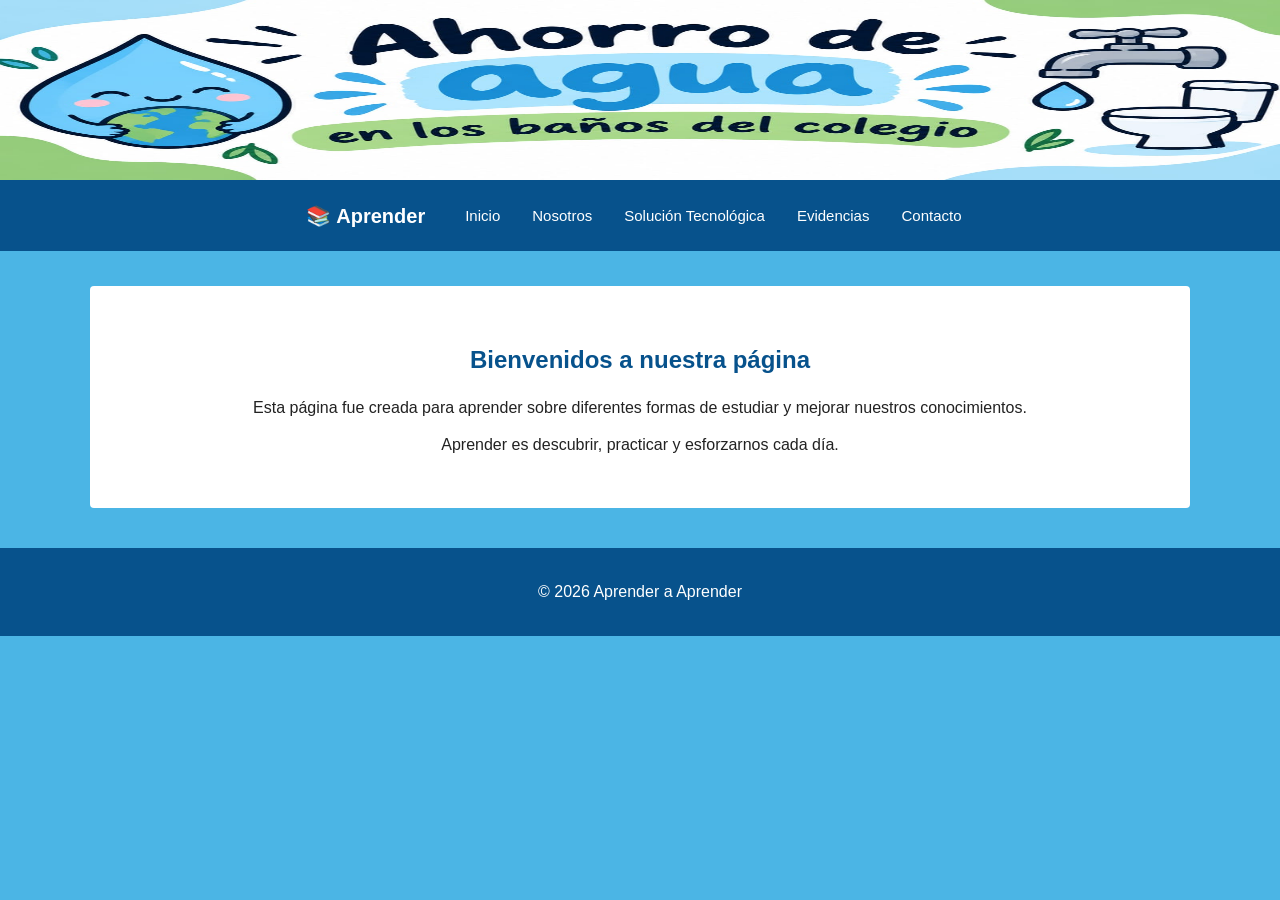
<file: index.html>
<!DOCTYPE html>
<html lang="es">
<head>
    <meta charset="UTF-8">
    <meta name="viewport" content="width=device-width, initial-scale=1.0">
    <title>Aprender a Aprender</title>
    <link rel="stylesheet" href="css.css">
</head>
<body>
    <div class="banner">
        <img src="banner1.jpeg" alt="Ahorro de agua">
    </div>
<header>
    <nav>
        <div class="logo">📚 Aprender</div>

        <a href="index.html">Inicio</a>
        <a href="nosotros.html">Nosotros</a>
        <a href="solucion tecnologica.html">Solución Tecnológica</a>
        <a href="evidencias.html">Evidencias</a>
        <a href="contacto.html">Contacto</a>
    </nav>
</header>

<main class="contenedor">
    <h1></h1>

    <h2>Bienvenidos a nuestra página</h2>

    <p>
        Esta página fue creada para aprender sobre
        diferentes formas de estudiar y mejorar
        nuestros conocimientos.
    </p>

    <p>
        Aprender es descubrir, practicar y
        esforzarnos cada día.
    </p>
</main>

<footer>
    <p>© 2026 Aprender a Aprender</p>
</footer>

</body>
</html>
</file>
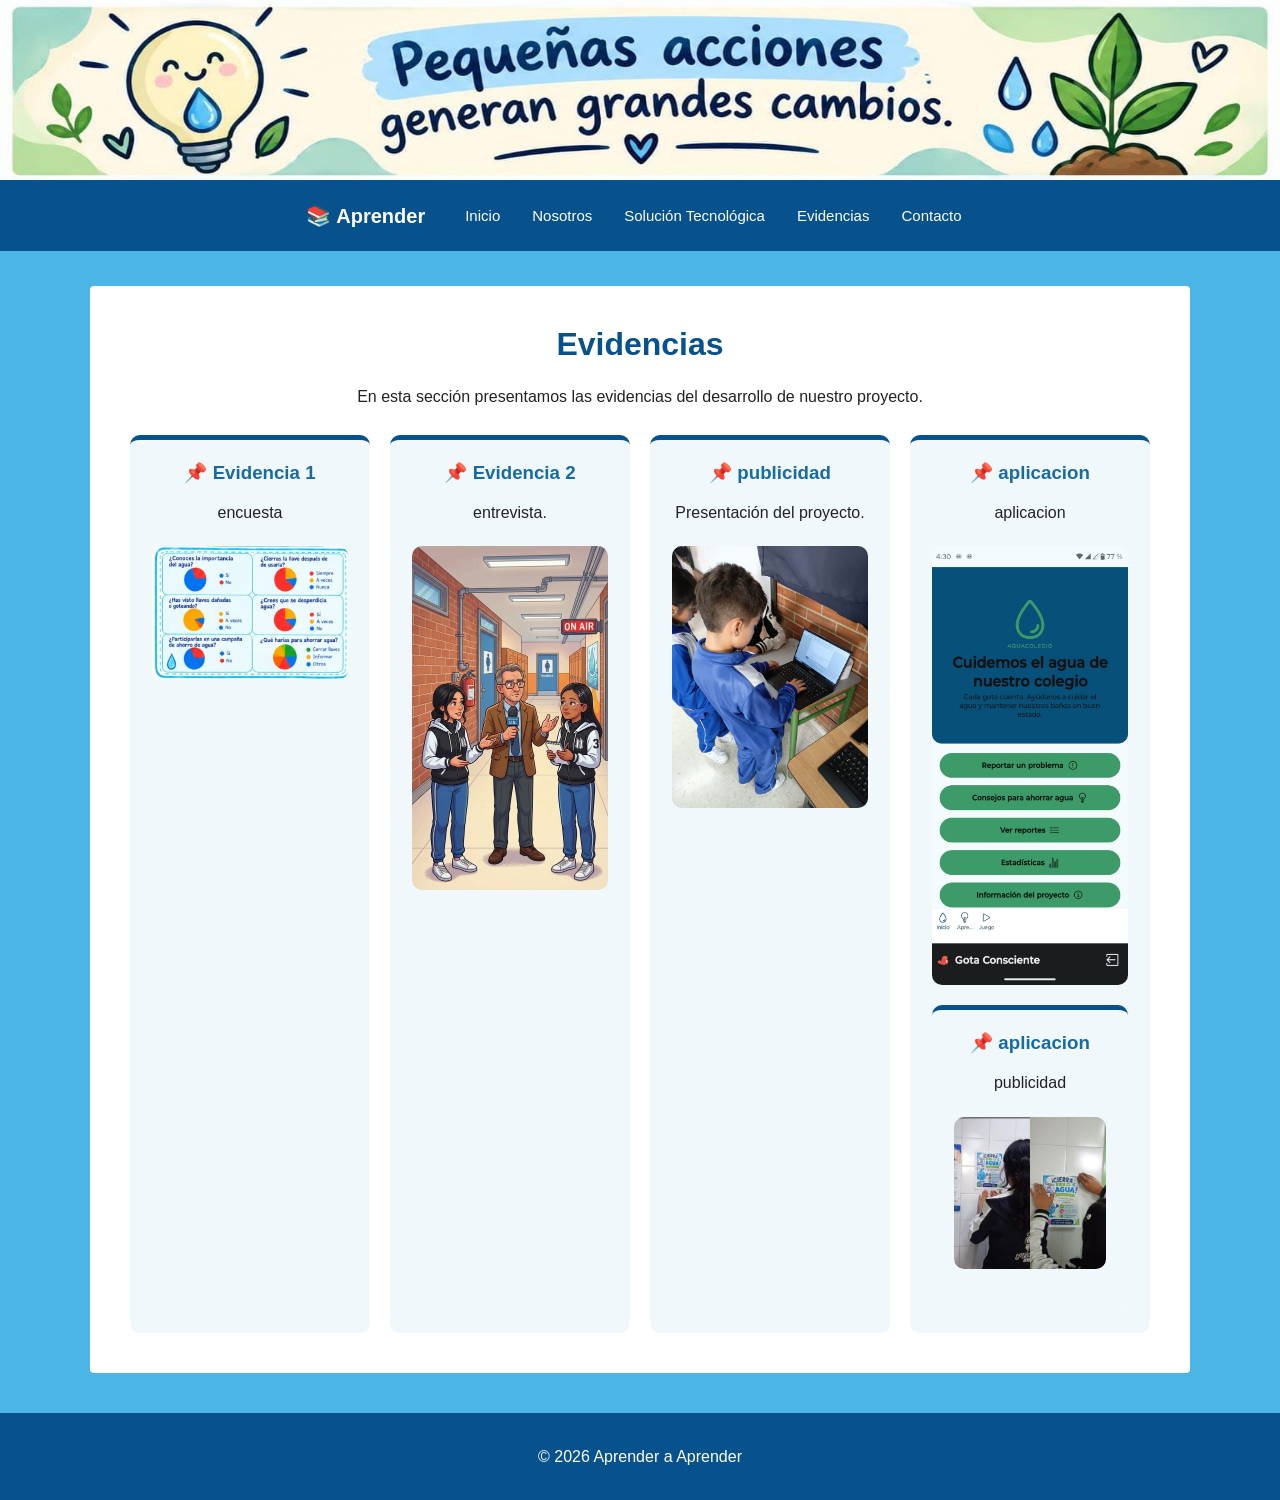
<file: evidencias.html>
<!DOCTYPE html>
<html lang="es">
<head>
    <meta charset="UTF-8">
    <meta name="viewport" content="width=device-width, initial-scale=1.0">
    <title>Evidencias</title>
    <link rel="stylesheet" href="css.css">
</head>
<body>
    <div class="banner">
        <img src="banner4.jpeg" alt="Ahorro de agua">
    </div>

<header>
    <nav>
        <div class="logo">📚 Aprender</div>

        <a href="index.html">Inicio</a>
        <a href="nosotros.html">Nosotros</a>
        <a href="solucion tecnologica.html">Solución Tecnológica</a>
        <a href="evidencias.html">Evidencias</a>
        <a href="contacto.html">Contacto</a>
    </nav>
</header>

<main class="contenedor">

    <h1>Evidencias</h1>

    <p>
        En esta sección presentamos las evidencias
        del desarrollo de nuestro proyecto.
    </p>

    <div class="tarjetas">

        <div class="tarjeta">
            <h3>📌 Evidencia 1</h3>
            <p>encuesta</p>
            <img src="encuesta.jpeg"
                 alt="Evidencia 1"
                 class="imagen">
        </div>

        <div class="tarjeta">
            <h3>📌 Evidencia 2</h3>
            <p>entrevista.</p>
            <img src="entrevista.jpeg"
                 alt="Evidencia 2"
                 class="imagen">
        </div>

        <div class="tarjeta">
            <h3>📌 publicidad</h3>
            <p>Presentación del proyecto.</p>
            <img src="presentacion.jpeg"
                 alt="Evidencia 3"
                 class="imagen">
        </div>



        <div class="tarjeta">
            <h3>📌 aplicacion</h3>
            <p>aplicacion </p>
            <img src="aplicacion.jpeg"
                 alt="Evidencia 3"
                 class="imagen">

                 
        <div class="tarjeta">
            <h3>📌 aplicacion</h3>
            <p>publicidad </p>
            <img src="afiche.jpeg"
                 alt="Evidencia 3"
                 class="imagen">
        </div>
        </div>
    </div>

</main>

<footer>
    <p>© 2026 Aprender a Aprender</p>
</footer>

</body>
</html>
</file>
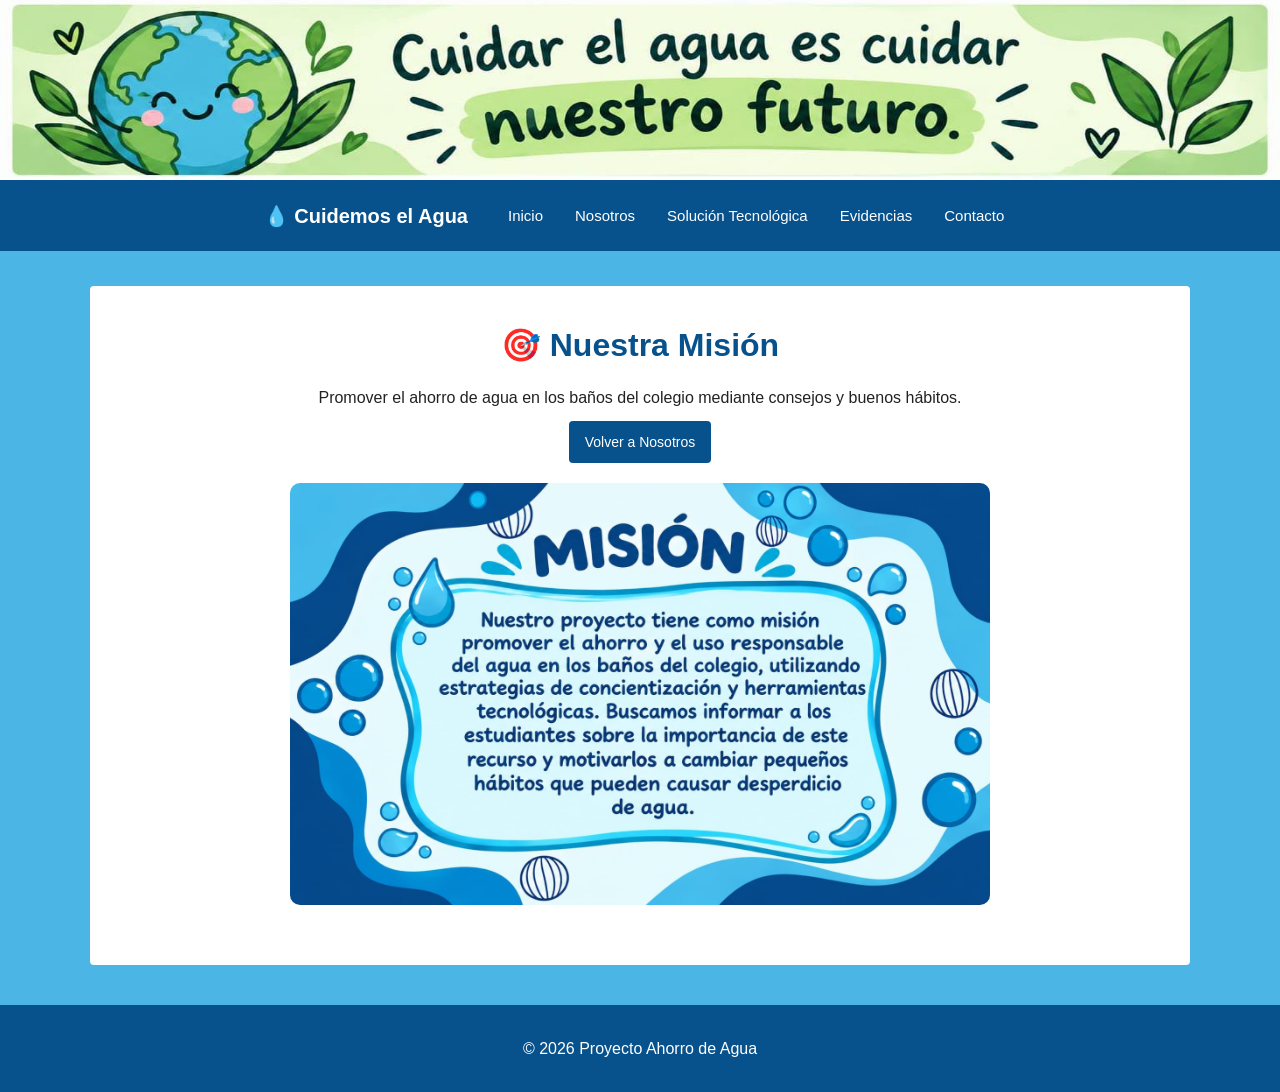
<file: mision.html>
<!DOCTYPE html>
<html lang="es">
<head>
    <meta charset="UTF-8">
    <meta name="viewport" content="width=device-width, initial-scale=1.0">
    <title>Misión</title>
    <link rel="stylesheet" href="css.css">
</head>
<body>
    <div class="banner">
        <img src="banner2.jpeg" alt="Ahorro de agua">
    </div>
    </div>
<header>
    <nav>
        <div class="logo">💧 Cuidemos el Agua</div>
        <a href="index.html">Inicio</a>
        <a href="nosotros.html">Nosotros</a>
        <a href="solucion tecnologica.html">Solución Tecnológica</a>
        <a href="evidencias.html">Evidencias</a>
        <a href="contacto.html">Contacto</a>
    </nav>
</header>

<main class="contenedor">

    <h1>🎯 Nuestra Misión</h1>

    <p>
        Promover el ahorro de agua en los baños
        del colegio mediante consejos y buenos hábitos.
    </p>


    <a href="nosotros.html" class="boton">
        Volver a Nosotros
    </a>

    <img src="mision.jpeg"
         alt="Cuidado del agua"
         class="imagen">


</main>

<footer>
    <p>© 2026 Proyecto Ahorro de Agua</p>
</footer>

</body>
</html>
</file>
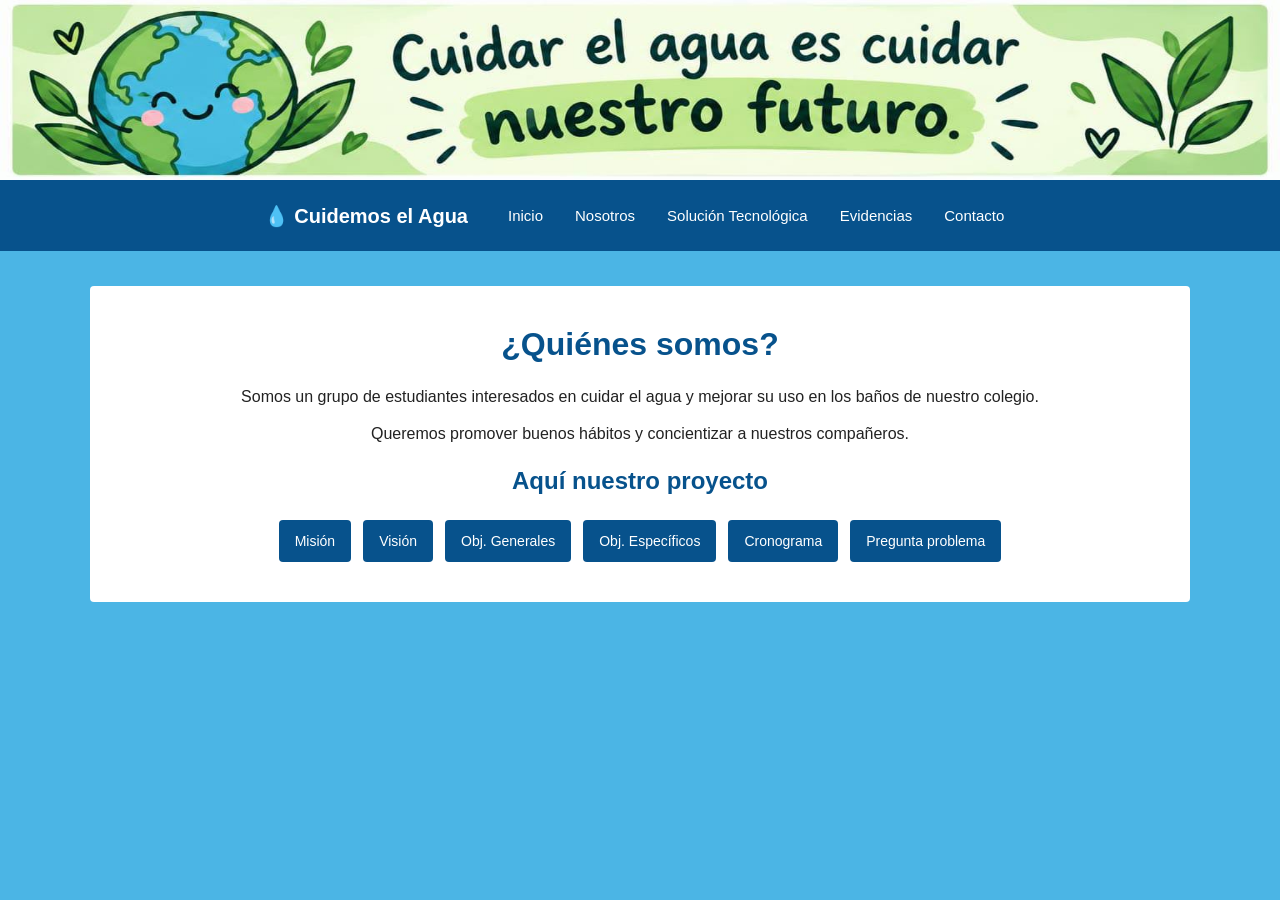
<file: nosotros.html>
<!DOCTYPE html>
<html lang="es">
<head>
    <meta charset="UTF-8">
    <meta name="viewport" content="width=device-width, initial-scale=1.0">
    <title>Nosotros - Ahorro de Agua</title>
    <link rel="stylesheet" href="css.css">
</head>
<body>
    <div class="banner">
        <img src="banner2.jpeg" alt="Nosotros">
    </div>

<header>
    <nav>
        <div class="logo">💧 Cuidemos el Agua</div>

        <a href="index.html">Inicio</a>
        <a href="nosotros.html">Nosotros</a>
        <a href="solucion tecnologica.html">Solución Tecnológica</a>
        <a href="evidencias.html">Evidencias</a>
        <a href="contacto.html">Contacto</a>
    </nav>
</header>

<main class="contenedor">

    <h1>¿Quiénes somos?</h1>

    <p>
        Somos un grupo de estudiantes interesados
        en cuidar el agua y mejorar su uso
        en los baños de nuestro colegio.
    </p>

    <p>
        Queremos promover buenos hábitos y
        concientizar a nuestros compañeros.
    </p>
    <h2>Aquí nuestro proyecto</h2>

    <div class="botones">
    
        <a href="mision.html" class="boton">Misión</a>
    
        <a href="vision.html" class="boton">Visión</a>
    
        <a href="obj generales.jpeg" class="boton">
            Obj. Generales
        </a>
    
        <a href="objetivos especificos.html" class="boton">
            Obj. Específicos
        </a>
    
        <a href="cronograma.html" class="boton">
            Cronograma
        </a>
    
        <a href="pregunta problema.html" class="boton">
            Pregunta problema
        </a>
    
    </div>
    </body>
</html>
</file>
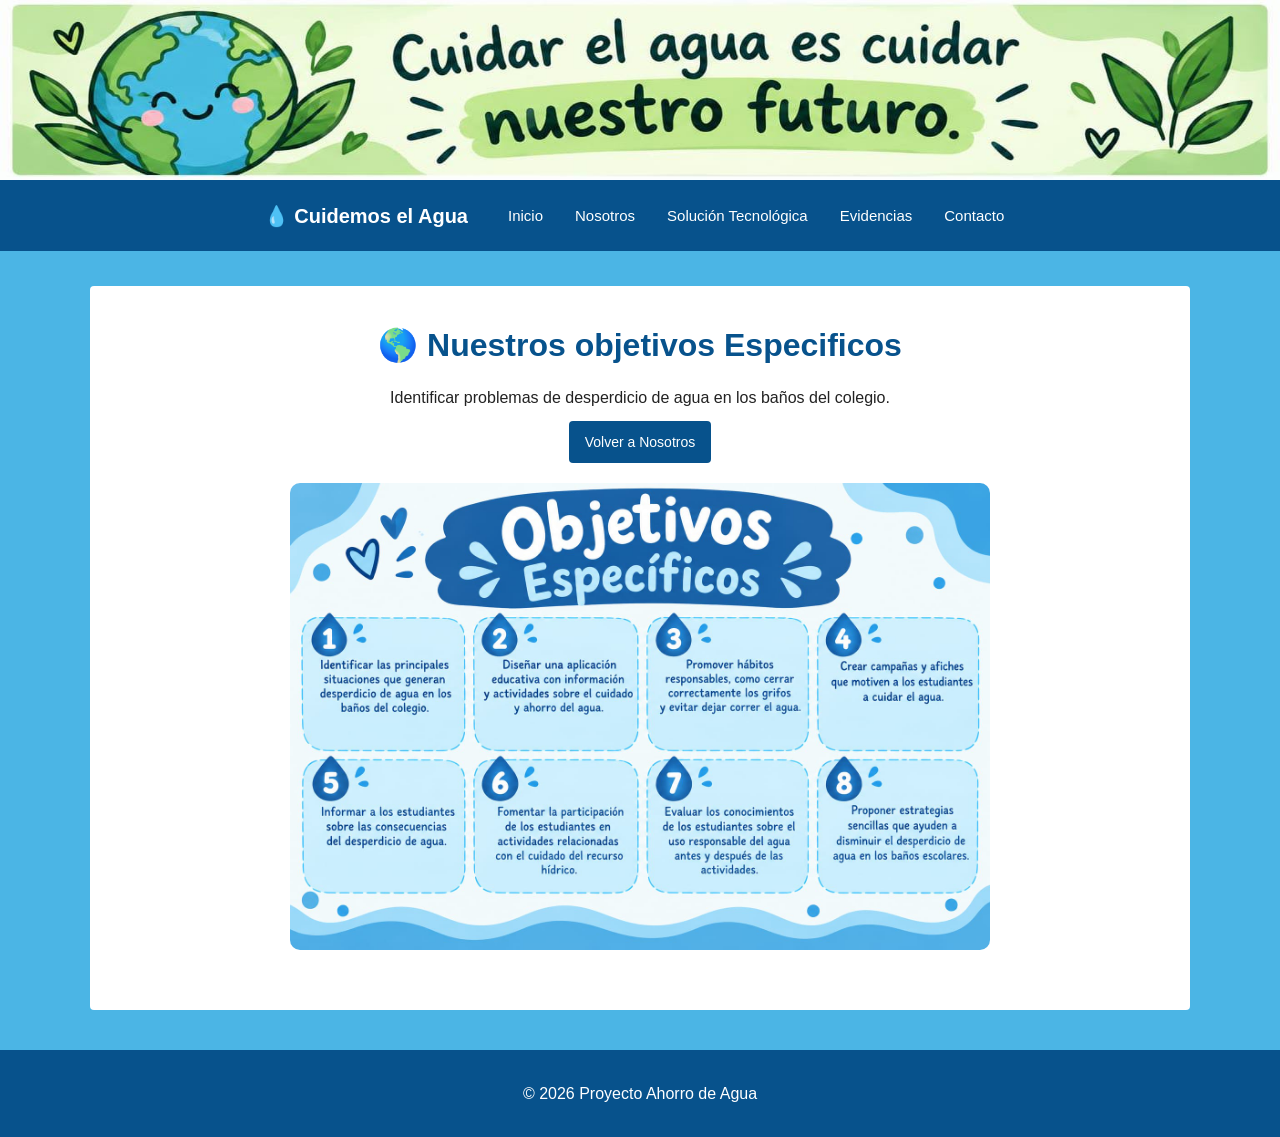
<file: objetivos especificos.html>
<!DOCTYPE html>
<html lang="es">
<head>
    <meta charset="UTF-8">
    <meta name="viewport" content="width=device-width, initial-scale=1.0">
    <title>Objetivo General</title>
    <link rel="stylesheet" href="css.css">
</head>
<body>
    <div class="banner">
        <img src="banner2.jpeg" alt="Ahorro de agua">
    </div>
<header>
    <nav>
        <div class="logo">💧 Cuidemos el Agua</div>
        <a href="index.html">Inicio</a>
        <a href="nosotros.html">Nosotros</a>
        <a href="solucion tecnologica.html">Solución Tecnológica</a>
        <a href="evidencias.html">Evidencias</a>
        <a href="contacto.html">Contacto</a>
    </nav>
</header>


<main class="contenedor">

    <h1>🌎 Nuestros objetivos Especificos</h1>

    <p>
        Identificar problemas de desperdicio de agua en los baños del colegio.
    </p>


    <a href="nosotros.html" class="boton">
        Volver a Nosotros
    </a>
 
    <img src="obj especificos.jpeg"
         alt="Cuidado del agua"
         class="imagen">

</main>

<footer>
    <p>© 2026 Proyecto Ahorro de Agua</p>
</footer>

</body>
</html>
</file>
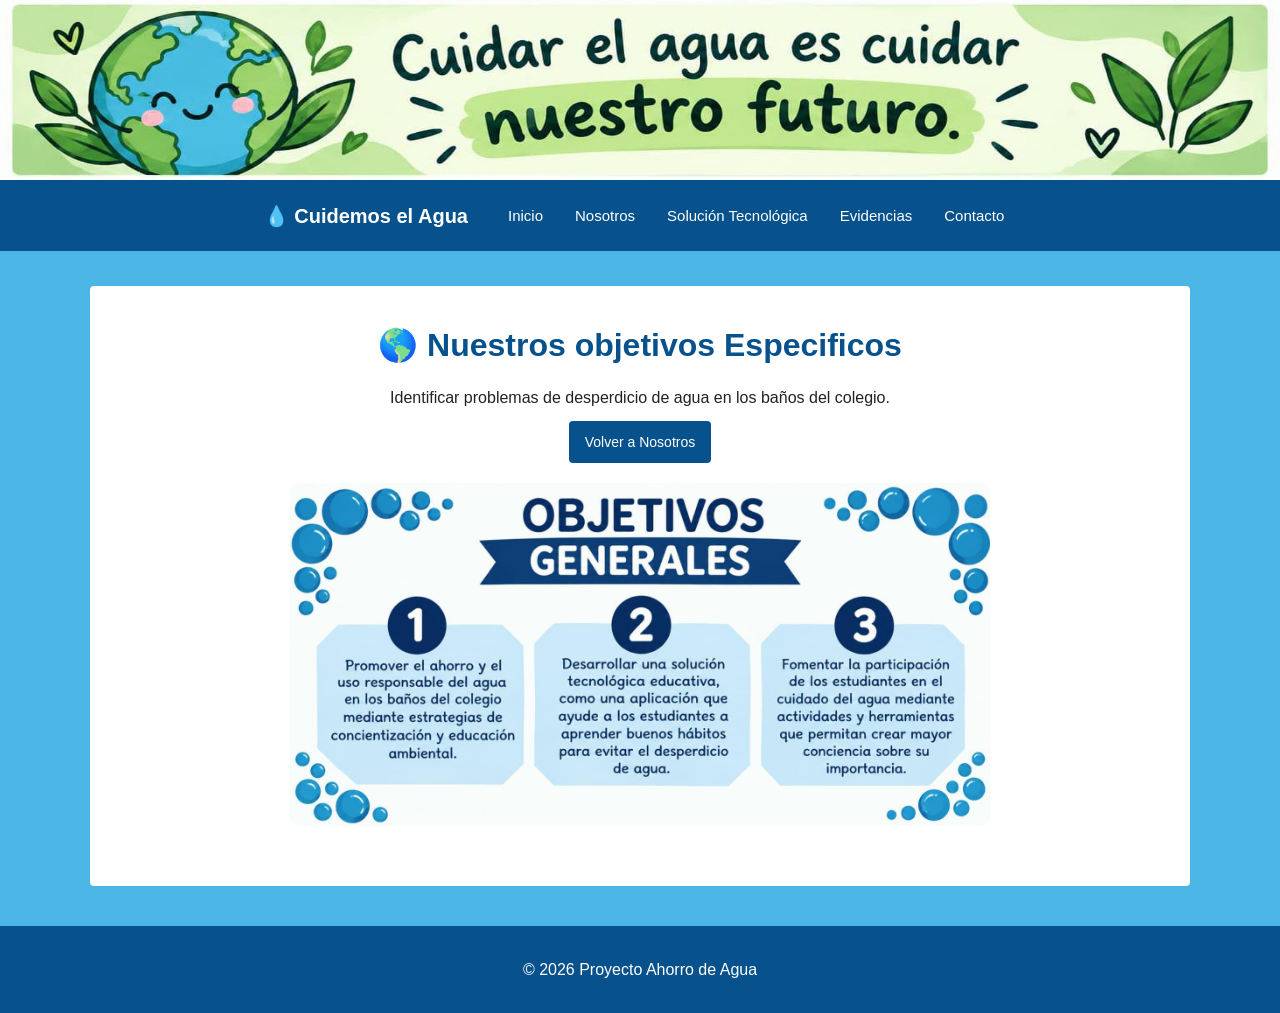
<file: objetivos generales.html>
<!DOCTYPE html>
  <html lang="es">
  <head>
      <meta charset="UTF-8">
      <meta name="viewport" content="width=device-width, initial-scale=1.0">
      <title>Objetivo General</title>
      <link rel="stylesheet" href="css.css">
  </head>
  <body>
      <div class="banner">
          <img src="banner2.jpeg" alt="Ahorro de agua">
      </div>
  <header>
      <nav>
          <div class="logo">💧 Cuidemos el Agua</div>
          <a href="index.html">Inicio</a>
          <a href="nosotros.html">Nosotros</a>
          <a href="solucion tecnologica.html">Solución Tecnológica</a>
          <a href="evidencias.html">Evidencias</a>
          <a href="contacto.html">Contacto</a>
      </nav>
  </header>
  
  
  <main class="contenedor">
  
      <h1>🌎 Nuestros objetivos Especificos</h1>
  
      <p>
          Identificar problemas de desperdicio de agua en los baños del colegio.
      </p>
  
  
      <a href="nosotros.html" class="boton">
          Volver a Nosotros
      </a>
   
      <img src="obj generales.jpeg"
           alt="Cuidado del agua"
           class="imagen">
  
  </main>
  
  <footer>
      <p>© 2026 Proyecto Ahorro de Agua</p>
  </footer>
  
  </body>
  </html>
</file>
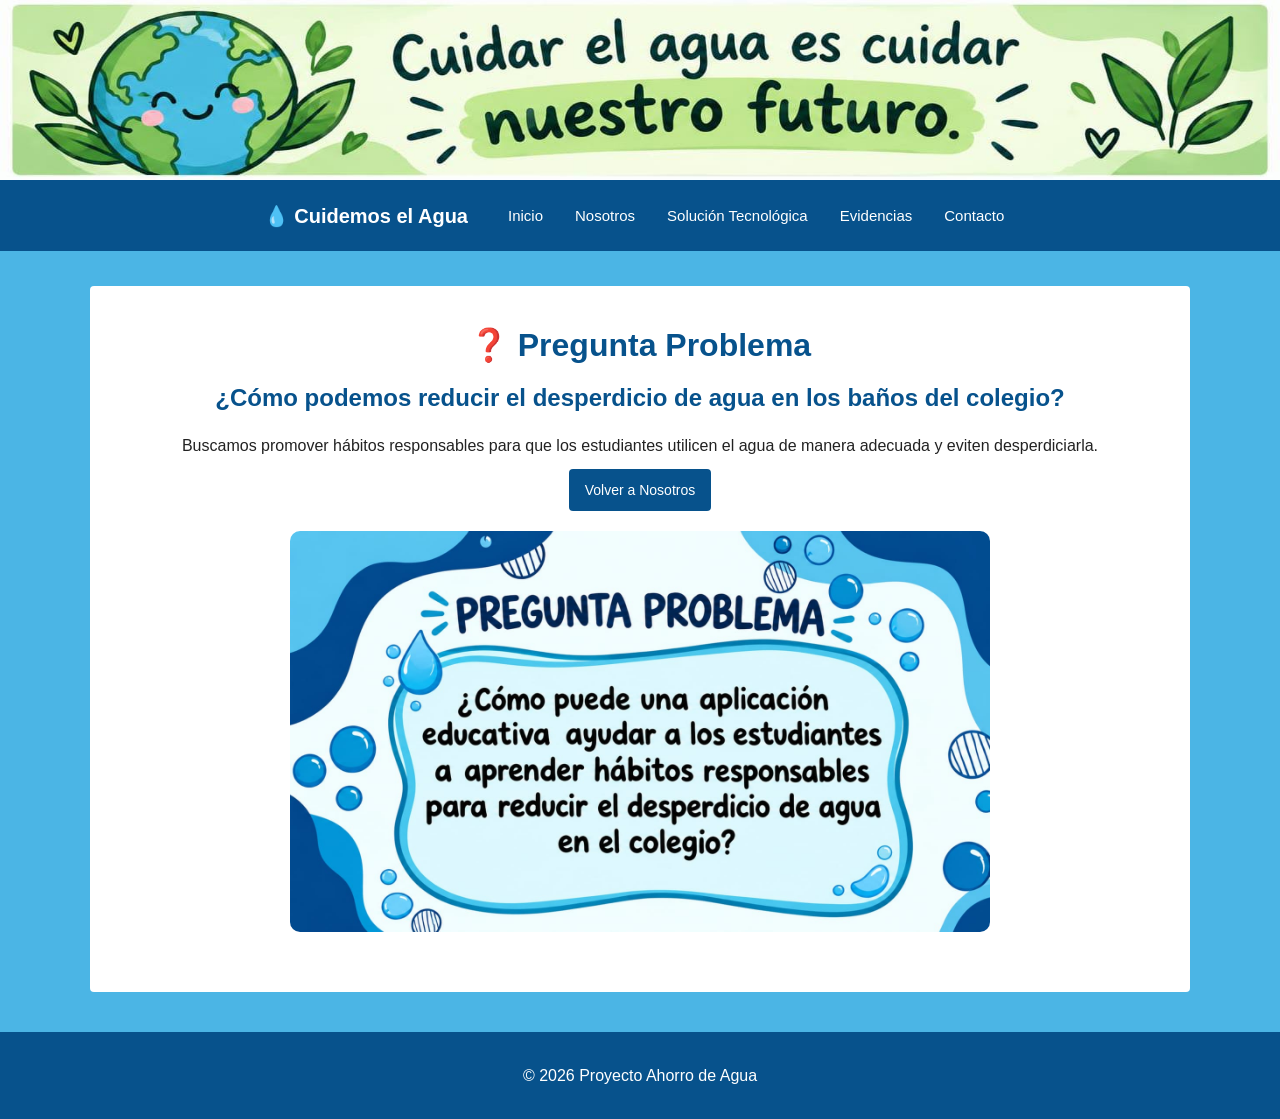
<file: pregunta problema.html>
<!DOCTYPE html>
<html lang="es">
<head>
    <meta charset="UTF-8">
    <meta name="viewport" content="width=device-width, initial-scale=1.0">
    <title>Pregunta Problema</title>
    <link rel="stylesheet" href="css.css">
</head>
<body>
    <div class="banner">
        <img src="banner2.jpeg" alt="Ahorro de agua">
    </div>

<header>
    <nav>
        <div class="logo">💧 Cuidemos el Agua</div>
        <a href="index.html">Inicio</a>
        <a href="nosotros.html">Nosotros</a>
        <a href="solucion tecnologica.html">Solución Tecnológica</a>
        <a href="evidencias.html">Evidencias</a>
        <a href="contacto.html">Contacto</a>
    </nav>
</header>

<main class="contenedor">

    <h1>❓ Pregunta Problema</h1>

    <h2>¿Cómo podemos reducir el desperdicio de agua en los baños del colegio?</h2>

    <p>
        Buscamos promover hábitos responsables
        para que los estudiantes utilicen el agua
        de manera adecuada y eviten desperdiciarla.
    </p>

    <a href="nosotros.html" class="boton">
        Volver a Nosotros
    </a>
    <p>
        <img src="pregunta problema.jpeg"
         alt="Cuidado del agua"
         class="imagen">

    </p>

</main>

<footer>
    <p>© 2026 Proyecto Ahorro de Agua</p>
</footer>

</body>
</html>
</file>
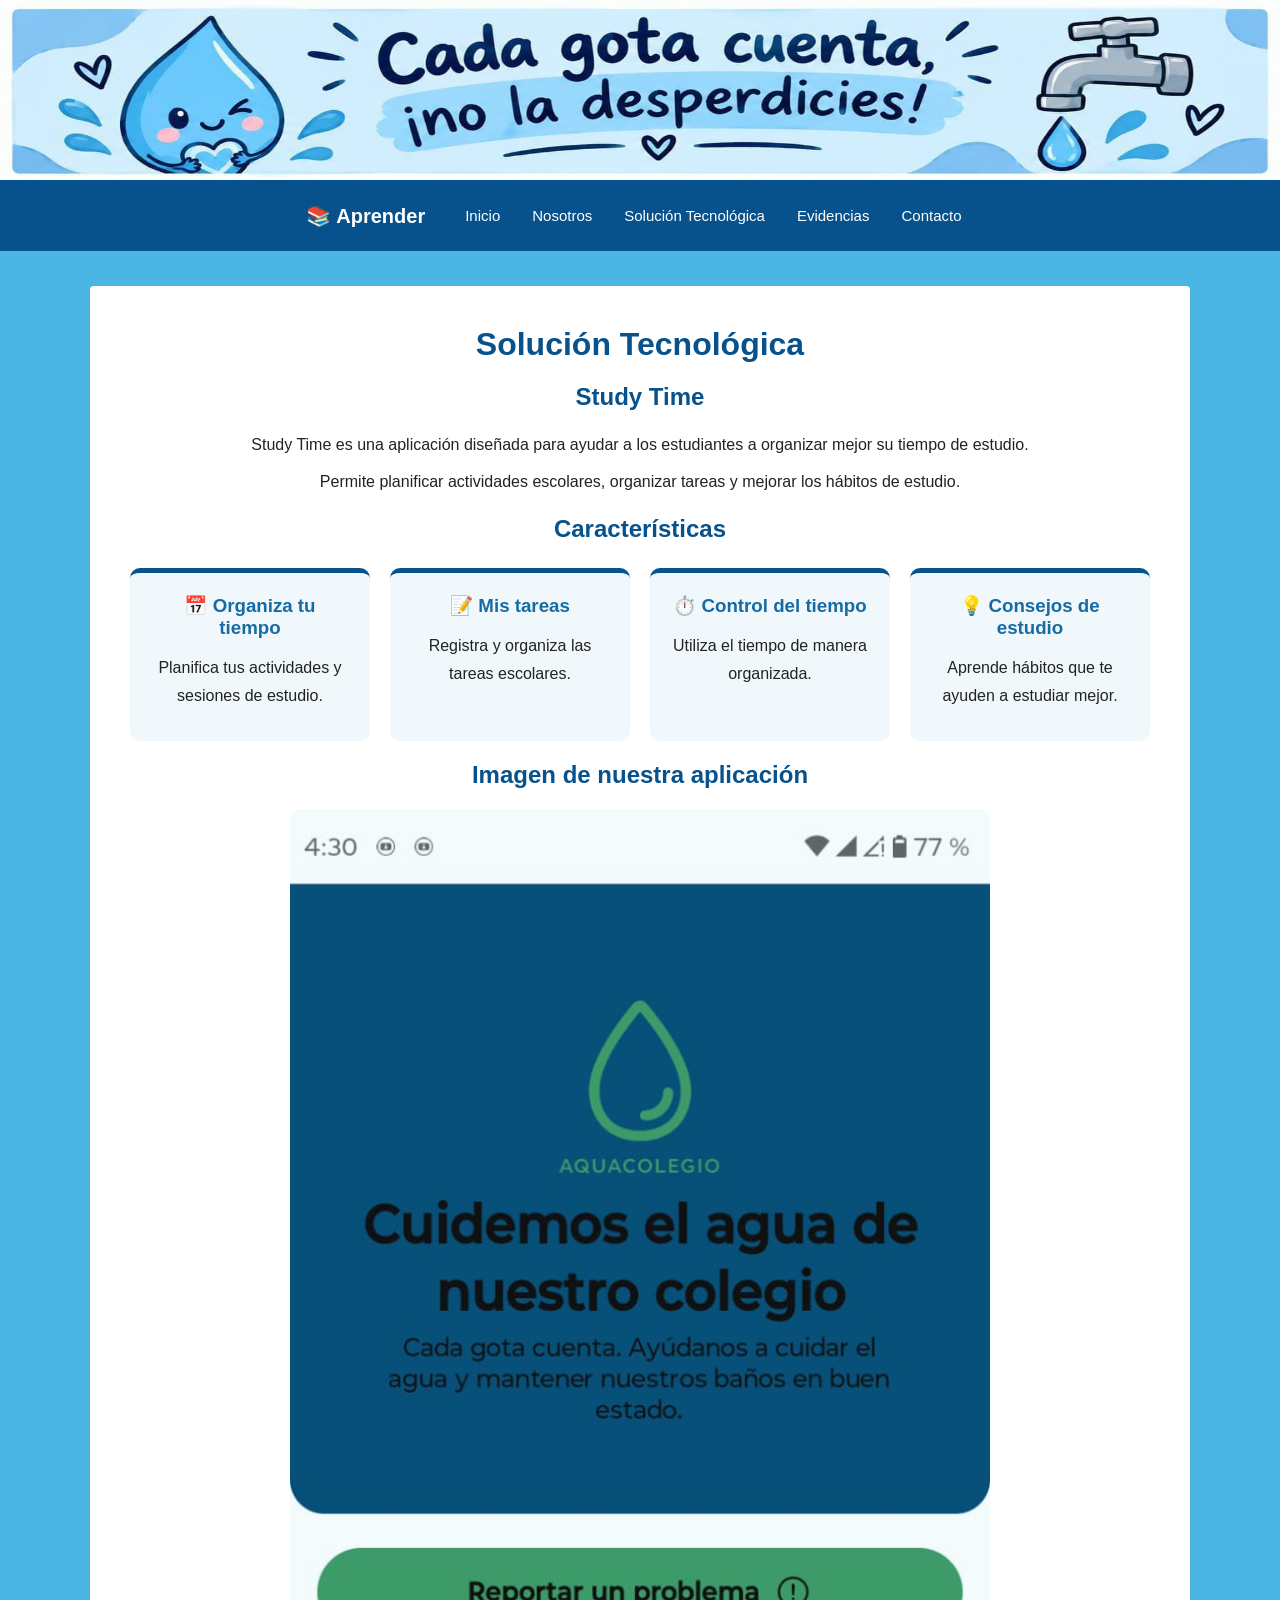
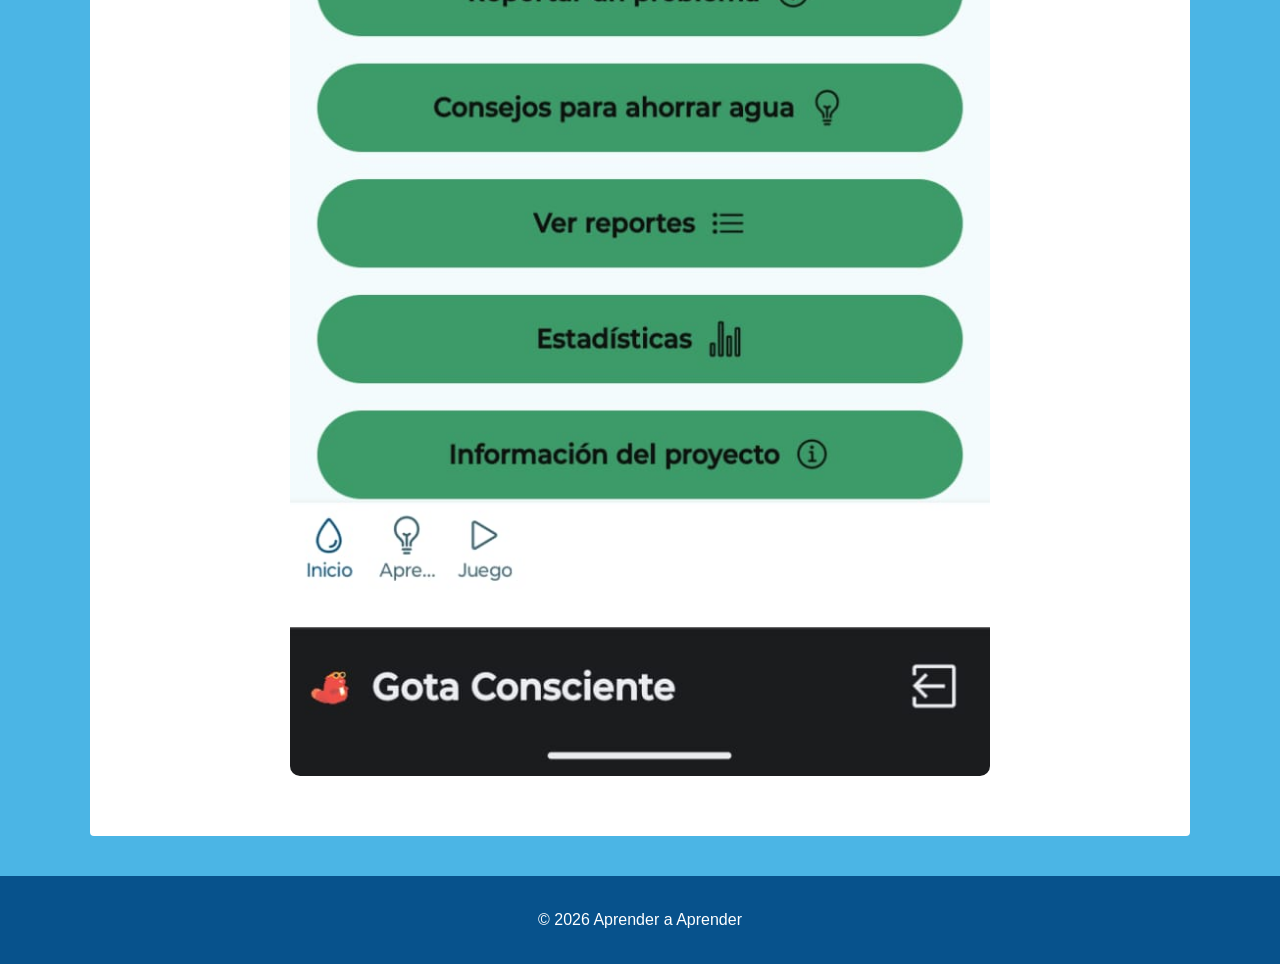
<file: solucion tecnologica.html>
<!DOCTYPE html>
<html lang="es">
<head>
    <meta charset="UTF-8">
    <meta name="viewport" content="width=device-width, initial-scale=1.0">
    <title>Solución Tecnológica</title>
    <link rel="stylesheet" href="css.css">
</head>
<div class="banner">
    <img src="banner3.jpeg" alt="Ahorro de agua">
</div>
<header>
    <nav>
        <div class="logo">📚 Aprender</div>

        <a href="index.html">Inicio</a>
        <a href="nosotros.html">Nosotros</a>
        <a href="solucion tecnologica.html">Solución Tecnológica</a>
        <a href="evidencias.html">Evidencias</a>
        <a href="contacto.html">Contacto</a>
    </nav>
</header>

<main class="contenedor">

    <h1>Solución Tecnológica</h1>

    <h2>Study Time</h2>

    <p>
        Study Time es una aplicación diseñada
        para ayudar a los estudiantes a organizar
        mejor su tiempo de estudio.
    </p>

    <p>
        Permite planificar actividades escolares,
        organizar tareas y mejorar los hábitos de estudio.
    </p>

    <h2>Características</h2>

    <div class="tarjetas">

        <div class="tarjeta">
            <h3>📅 Organiza tu tiempo</h3>
            <p>
                Planifica tus actividades y sesiones de estudio.
            </p>
        </div>

        <div class="tarjeta">
            <h3>📝 Mis tareas</h3>
            <p>
                Registra y organiza las tareas escolares.
            </p>
        </div>

        <div class="tarjeta">
            <h3>⏱️ Control del tiempo</h3>
            <p>
                Utiliza el tiempo de manera organizada.
            </p>
        </div>

        <div class="tarjeta">
            <h3>💡 Consejos de estudio</h3>
            <p>
                Aprende hábitos que te ayuden a estudiar mejor.
            </p>
        </div>

    </div>

    <h2>Imagen de nuestra aplicación</h2>

    <!-- Coloca aquí una captura de tu aplicación -->
    <img src="aplicacion.jpeg"
         alt="Aplicación Study Time"
         class="imagen">

</main>

<footer>
    <p>© 2026 Aprender a Aprender</p>
</footer>

</body>
</html>
</file>
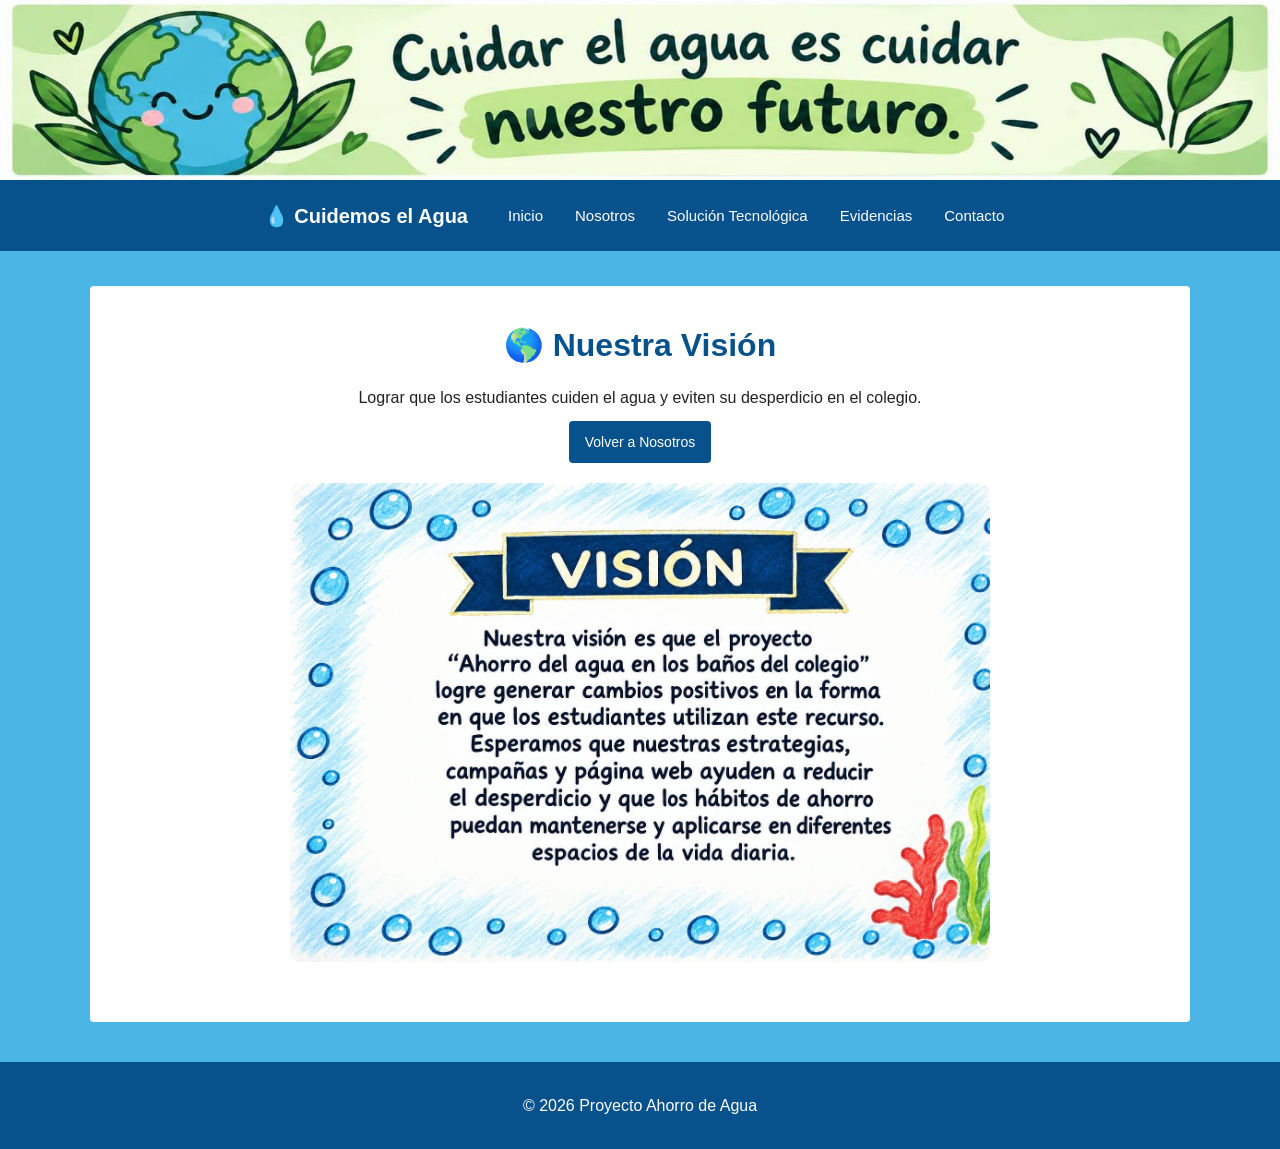
<file: vision.html>
<!DOCTYPE html>
<html lang="es">
<head>
    <meta charset="UTF-8">
    <meta name="viewport" content="width=device-width, initial-scale=1.0">
    <title>Visión</title>
    <link rel="stylesheet" href="css.css">
</head>
<body>
    <div class="banner">
        <img src="banner2.jpeg" alt="Ahorro de agua">
    </div>

<header>
    <nav>
        <div class="logo">💧 Cuidemos el Agua</div>
        <a href="index.html">Inicio</a>
        <a href="nosotros.html">Nosotros</a>
        <a href="solucion tecnologica.html">Solución Tecnológica</a>
        <a href="evidencias.html">Evidencias</a>
        <a href="contacto.html">Contacto</a>
    </nav>
</header>

<main class="contenedor">

    <h1>🌎 Nuestra Visión</h1>

    <p>
        Lograr que los estudiantes cuiden el agua
        y eviten su desperdicio en el colegio.
    </p>

    
    <a href="nosotros.html" class="boton">
        Volver a Nosotros
    </a>

    <img src="vision.jpeg"
         alt="Cuidado del agua"
         class="imagen">


</main>

<footer>
    <p>© 2026 Proyecto Ahorro de Agua</p>
</footer>

</body>
</html>
</file>
<file: css.css>
* {
    margin: 0;
    padding: 0;
    box-sizing: border-box;
}

body {
    font-family: Arial, sans-serif;
    background: #4bb5e5;
    color: #222;
}

/* MENÚ DE NAVEGACIÓN */
header {
    background: #07528c;
    padding: 12px 30px;
}

nav {
    display: flex;
    align-items: center;
    justify-content: center;
    gap: 10px;
    flex-wrap: wrap;
}

.logo {
    color: white;
    font-size: 22px;
    font-weight: bold;
    margin-right: 25px;
}

nav a {
    color: white;
    text-decoration: none;
    padding: 15px 12px;
    font-size: 16px;
    border-radius: 5px;
}

nav a:hover {
    background: #1976b9;
    color: #ffeb3b;
}

/* CONTENIDO PRINCIPAL */
.contenedor {
    width: 90%;
    max-width: 1100px;
    margin: 35px auto;
    background: white;
    padding: 40px;
    text-align: center;
    border-radius: 3px;
}

h1 {
    color: #07528c;
    margin-bottom: 20px;
}

h2 {
    color: #07528c;
    margin: 20px 0;
}

h3 {
    color: #176ba4;
    margin: 15px 0;
}

p {
    font-size: 17px;
    line-height: 1.7;
    margin: 10px 0;
}

/* BOTONES */
.botones {
    display: flex;
    justify-content: center;
    gap: 12px;
    flex-wrap: wrap;
    margin-top: 25px;
}

.boton {
    background: #07528c;
    color: white;
    text-decoration: none;
    padding: 13px 18px;
    border-radius: 4px;
    display: inline-block;
    border: none;
    cursor: pointer;
    font-size: 15px;
}

.boton:hover {
    background: #1976b9;
}

/* TARJETAS */
.tarjetas {
    display: grid;
    grid-template-columns: repeat(auto-fit, minmax(220px, 1fr));
    gap: 20px;
    margin-top: 25px;
}

.tarjeta {
    background: #f1f8fc;
    padding: 22px;
    border-radius: 10px;
    border-top: 5px solid #07528c;
}

.tarjeta h3 {
    margin-top: 0;
}

/* IMÁGENES */
.imagen {
    width: 100%;
    max-width: 700px;
    border-radius: 10px;
    margin: 20px auto;
    display: block;
}

/* PIE DE PÁGINA */
footer {
    background: #07528c;
    color: white;
    text-align: center;
    padding: 20px;
    margin-top: 40px;
}

/* DISEÑO PARA CELULAR */
@media (max-width: 600px) {
    header {
        padding: 15px;
    }

    nav {
        flex-direction: column;
        gap: 5px;
    }

    .logo {
        margin-right: 0;
        margin-bottom: 10px;
    }

    .contenedor {
        padding: 25px 15px;
        width: 94%;
    }

    h1 {
        font-size: 25px;
    }
}

/* HOJAS DE VIDA */

.pagina-hojas-vida {
    max-width: 1100px;
    margin: 40px auto;
    padding: 25px;
    position: relative;
    z-index: 1;
}

.pagina-hojas-vida h1 {
    color: white;
    text-align: center;
    font-size: 34px;
    margin-bottom: 15px;
    text-shadow: 2px 2px 5px #00366e;
}

.descripcion-hojas {
    max-width: 750px;
    margin: 0 auto 35px;
    text-align: center;
    color: white;
    font-size: 17px;
    line-height: 1.7;
}

.tarjetas-hojas {
    display: grid;
    grid-template-columns: repeat(2, minmax(0, 1fr));
    gap: 30px;
    max-width: 850px;
    margin: auto;
}

.tarjeta-hoja {
    background: #ffffff;
    padding: 22px;
    border-radius: 20px;
    text-align: center;
    box-shadow: 0 8px 25px rgba(0, 20, 70, 0.25);
    transition: transform 0.3s;
}

.tarjeta-hoja:hover {
    transform: translateY(-5px);
}

.tarjeta-hoja img {
    width: 100%;
    max-width: 320px;
    height: auto;
    object-fit: contain;
    border-radius: 12px;
    border: 2px solid #d8edff;
}

.tarjeta-hoja h2 {
    color: #0755a4;
    font-size: 21px;
    margin: 18px 0 10px;
}

.tarjeta-hoja p {
    color: #38516c;
    line-height: 1.6;
    margin-bottom: 20px;
}

.tarjeta-hoja a {
    display: inline-block;
    background: #0876c9;
    color: white;
    padding: 12px 20px;
    text-decoration: none;
    border-radius: 25px;
    font-weight: bold;
}

.tarjeta-hoja a:hover {
    background: #06488e;
}

.pie-contacto {
    text-align: center;
    padding: 22px;
    color: white;
    background: rgba(0, 35, 100, 0.85);
    margin-top: 35px;
}

@media (max-width: 650px) {
    .tarjetas-hojas {
        grid-template-columns: 1fr;
    }

    .pagina-hojas-vida h1 {
        font-size: 27px;
    }

    .pagina-hojas-vida {
        padding: 15px;
    }
}


* {
    margin: 0;
    padding: 0;
    box-sizing: border-box;
}

body {
    font-family: Arial, sans-serif;
    background: #4bb5e5;
    color: #222;
}

header {
    background: #07528c;
    padding: 12px 25px;
}

nav {
    display: flex;
    align-items: center;
    justify-content: center;
    gap: 8px;
    flex-wrap: wrap;
}

.logo {
    color: white;
    font-size: 20px;
    font-weight: bold;
    margin-right: 20px;
}

nav a {
    color: white;
    text-decoration: none;
    padding: 15px 12px;
    font-size: 15px;
    border-radius: 5px;
}

nav a:hover {
    background: #1976b9;
    color: #ffeb3b;
}

.contenedor {
    width: 90%;
    max-width: 1100px;
    margin: 35px auto;
    background: white;
    padding: 40px;
    text-align: center;
    border-radius: 4px;
}

h1 {
    color: #07528c;
    margin-bottom: 20px;
}

h2 {
    color: #07528c;
    margin: 20px 0;
}

h3 {
    color: #176ba4;
    margin: 15px 0;
}

p {
    font-size: 16px;
    line-height: 1.7;
    margin: 10px 0;
}

.botones {
    display: flex;
    justify-content: center;
    gap: 12px;
    flex-wrap: wrap;
    margin-top: 25px;
}

.boton {
    background: #07528c;
    color: white;
    text-decoration: none;
    padding: 13px 16px;
    border-radius: 4px;
    display: inline-block;
    border: none;
    cursor: pointer;
    font-size: 14px;
}

.boton:hover {
    background: #1976b9;
}

.tarjetas {
    display: grid;
    grid-template-columns: repeat(auto-fit, minmax(220px, 1fr));
    gap: 20px;
    margin-top: 25px;
}

.tarjeta {
    background: #f1f8fc;
    padding: 22px;
    border-radius: 10px;
    border-top: 5px solid #07528c;
}

.tarjeta h3 {
    margin-top: 0;
}

.imagen {
    width: 100%;
    max-width: 700px;
    border-radius: 10px;
    margin: 20px auto;
    display: block;
}

footer {
    background: #07528c;
    color: white;
    text-align: center;
    padding: 20px;
    margin-top: 40px;
}

@media (max-width: 600px) {
    nav {
        flex-direction: column;
    }

    .logo {
        margin-right: 0;
        margin-bottom: 10px;
    }

    .contenedor {
        padding: 25px 15px;
        width: 94%;
    }

    h1 {
        font-size: 25px;
    }
}

/* BANNER A TODO EL ANCHO DE LA PÁGINA */
.banner {
    width: 100%;
    height: 180px;
    margin: 0;
    padding: 0;
    overflow: hidden;
    line-height: 0;
    background-color: white;
}

.banner img {
    display: block;
    width: 100%;
    height: 100%;
    object-fit: fill;
}

/* EN CELULARES */
@media (max-width: 600px) {
    .banner {
        height: 120px;
    }
}
</file>
